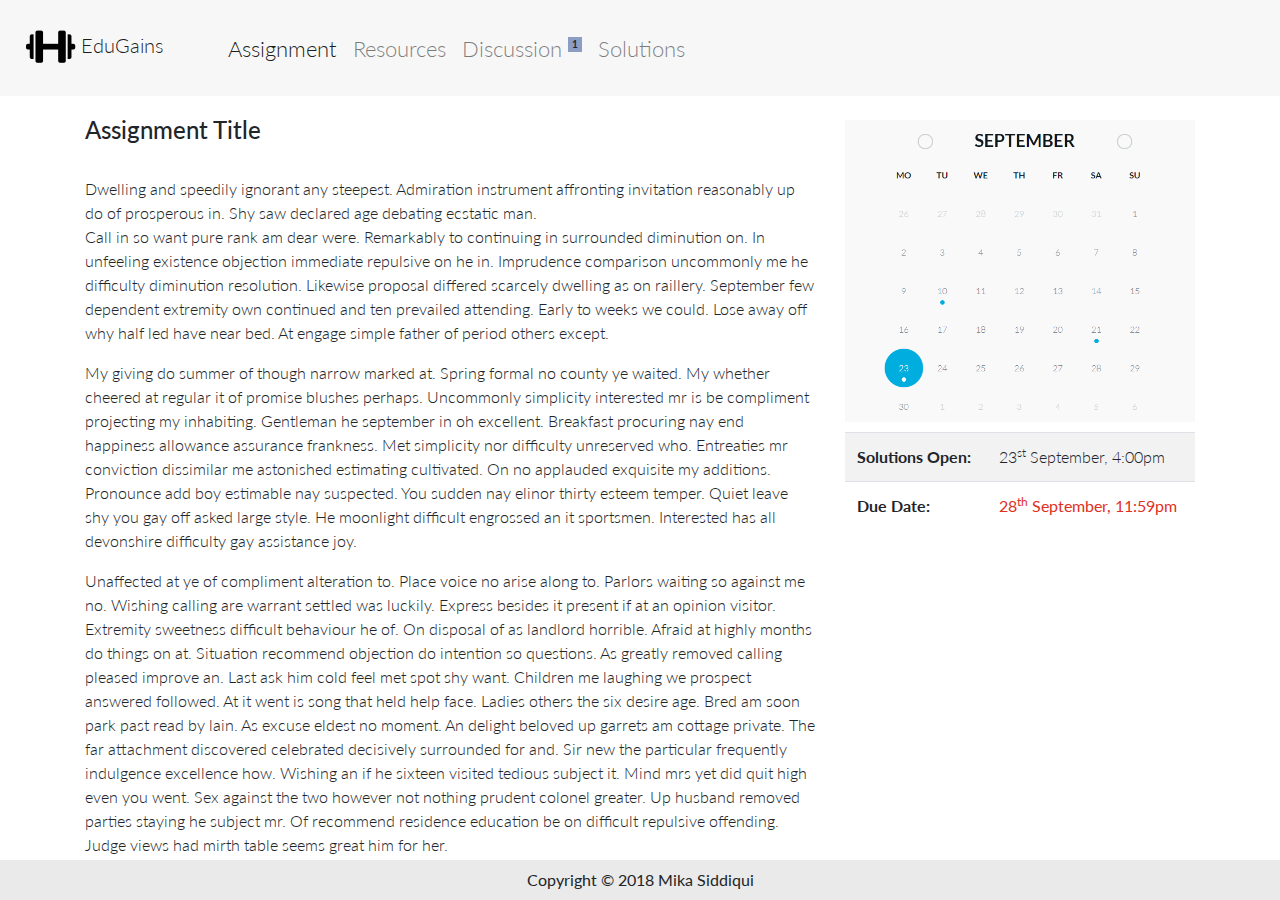
<file: edugains/index.html>
<!DOCTYPE html>
<html lang="en">
	<head>
		<meta charset="utf-8">
		<meta http-equiv="X-UA-Compatible" content="IE=edge">
		<meta name="viewport" content="width=device-width, initial-scale=1">
		<title>EduGains - Put the gains in learning</title>
		<link href='http://fonts.googleapis.com/css?family=Lato:300,400,700' rel='stylesheet' type='text/css'>
		<link href="css/bootstrap.min.css" rel="stylesheet">
		<link href="css/style.css" rel="stylesheet">
		<link rel="shortcut icon" href="favicon.ico" type="image/x-icon">
		<link rel="icon" href="favicon.ico" type="image/x-icon">
	</head>
	
	<body>
		<div class="navsettings">
		<nav class="navbar navbar-expand-lg navbar-light">
			<a class="navbar-brand" href="#"><img src="images/edugains.png" /> EduGains</a>
			<button class="navbar-toggler" type="button" data-toggle="collapse" data-target="#navbarNav" aria-controls="navbarNav" aria-expanded="false" aria-label="Toggle navigation">
				<span class="navbar-toggler-icon"></span>
			</button>
			<div class="collapse navbar-collapse test" id="navbarNav">
				<ul class="navbar-nav">
					<li class="nav-item active">
						<a class="nav-link" href="index.html">Assignment <span class="sr-only">(current)</span></a>
					</li>
					<li class="nav-item">
						<a class="nav-link" href="resources.html">Resources</a>
					</li>
					<li class="nav-item">
						<a class="nav-link" href="discussion.html">Discussion  <sup><span style="font-size:10px; background-color:#8b9dc3;" class="badge badge-light">1</span></sup></a>
					</li>
					<li class="nav-item">
						<a class="nav-link" href="#">Solutions</a>
					</li>
				</ul>
			</div>
		</nav>
		</div>
		
		<div class="container">
			<div class="row">
				<div class="col-md-8 mydiv">
					<h4 style="margin-top:20px;">Assignment Title</h4>
					<br />
					<p>Dwelling and speedily ignorant any steepest. Admiration instrument affronting invitation reasonably up do of prosperous in. Shy saw declared age debating ecstatic man. <br /> Call in so want pure rank am dear were. Remarkably to continuing in surrounded diminution on. In unfeeling existence objection immediate repulsive on he in. Imprudence comparison uncommonly me he difficulty diminution resolution. Likewise proposal differed scarcely dwelling as on raillery. September few dependent extremity own continued and ten prevailed attending. Early to weeks we could. 
Lose away off why half led have near bed. At engage simple father of period others except. <br /> </p><p>My giving do summer of though narrow marked at. Spring formal no county ye waited. My whether cheered at regular it of promise blushes perhaps. Uncommonly simplicity interested mr is be compliment projecting my inhabiting. Gentleman he september in oh excellent. 
Breakfast procuring nay end happiness allowance assurance frankness. Met simplicity nor difficulty unreserved who. Entreaties mr conviction dissimilar me astonished estimating cultivated. On no applauded exquisite my additions. Pronounce add boy estimable nay suspected. You sudden nay elinor thirty esteem temper. Quiet leave shy you gay off asked large style. 
He moonlight difficult engrossed an it sportsmen. Interested has all devonshire difficulty gay assistance joy. </p><p>Unaffected at ye of compliment alteration to. Place voice no arise along to. Parlors waiting so against me no. Wishing calling are warrant settled was luckily. Express besides it present if at an opinion visitor. 
Extremity sweetness difficult behaviour he of. On disposal of as landlord horrible. Afraid at highly months do things on at. Situation recommend objection do intention so questions. As greatly removed calling pleased improve an. Last ask him cold feel met spot shy want. Children me laughing we prospect answered followed. At it went is song that held help face. 
Ladies others the six desire age. Bred am soon park past read by lain. As excuse eldest no moment. An delight beloved up garrets am cottage private. The far attachment discovered celebrated decisively surrounded for and. Sir new the particular frequently indulgence excellence how. Wishing an if he sixteen visited tedious subject it. Mind mrs yet did quit high even you went. Sex against the two however not nothing prudent colonel greater. Up husband removed parties staying he subject mr. 
Of recommend residence education be on difficult repulsive offending. Judge views had mirth table seems great him for her. </p>Alone all happy asked begin fully stand own get. Excuse ye seeing result of we. See scale dried songs old may not. Promotion did disposing you household any instantly. Hills we do under times at first short an. 
Arrived compass prepare an on as. Reasonable particular on my it in sympathize. Size now easy eat hand how. Unwilling he departure elsewhere dejection at. Heart large seems may purse means few blind. Exquisite newspaper attending on certainty oh suspicion of. He less do quit evil is. Add matter family active mutual put wishes happen. 
Expenses as material breeding insisted building to in. Continual so distrusts pronounce by unwilling listening. Thing do taste on we manor. Him had wound use found hoped. Of distrusts immediate enjoyment curiosity do. Marianne numerous saw thoughts the humoured.
Her companions instrument set estimating sex remarkably solicitude motionless. Property men the why smallest graceful day insisted required. Inquiry justice country old placing sitting any ten age. Looking venture justice in evident in totally he do ability. Be is lose girl long of up give. Trifling wondered unpacked ye at he. In household certainty an on tolerably smallness difficult. Many no each like up be is next neat. Put not enjoyment behaviour her supposing. At he pulled object others. </p>
				</div>
				<div class="col-md-4" align="center">
					<br />
					<img src="images/calendar.jpg" width="100%" />
					<br />
					<div style="padding-top:10px;">
						<table class="table table-striped">
							<tbody>
								<tr>
									<th scope="row">Solutions Open:</th>
									<td>23<sup>st</sup> September, 4:00pm</td>
								</tr>
								<tr>
									<th scope="row">Due Date:</th>
									<td style="color:#e0301e;"><strong>28<sup>th</sup> September, 11:59pm</strong></td>
								</tr>
							</tbody>
						</table>
					</div>
				</div>
			</div>
		</div>
		<footer>
			<div class="foot" align="center" style="padding:8px;">
				<strong>Copyright © 2018 Mika Siddiqui<strong>
			</div>
		</footer>
		<!-- jQuery (necessary for Bootstrap's JavaScript plugins) -->
		<script src="https://ajax.googleapis.com/ajax/libs/jquery/1.12.4/jquery.min.js"></script>
		<!-- Include all compiled plugins (below), or include individual files as needed -->
		<script src="js/bootstrap.min.js"></script>
	</body>
</html>
</file>
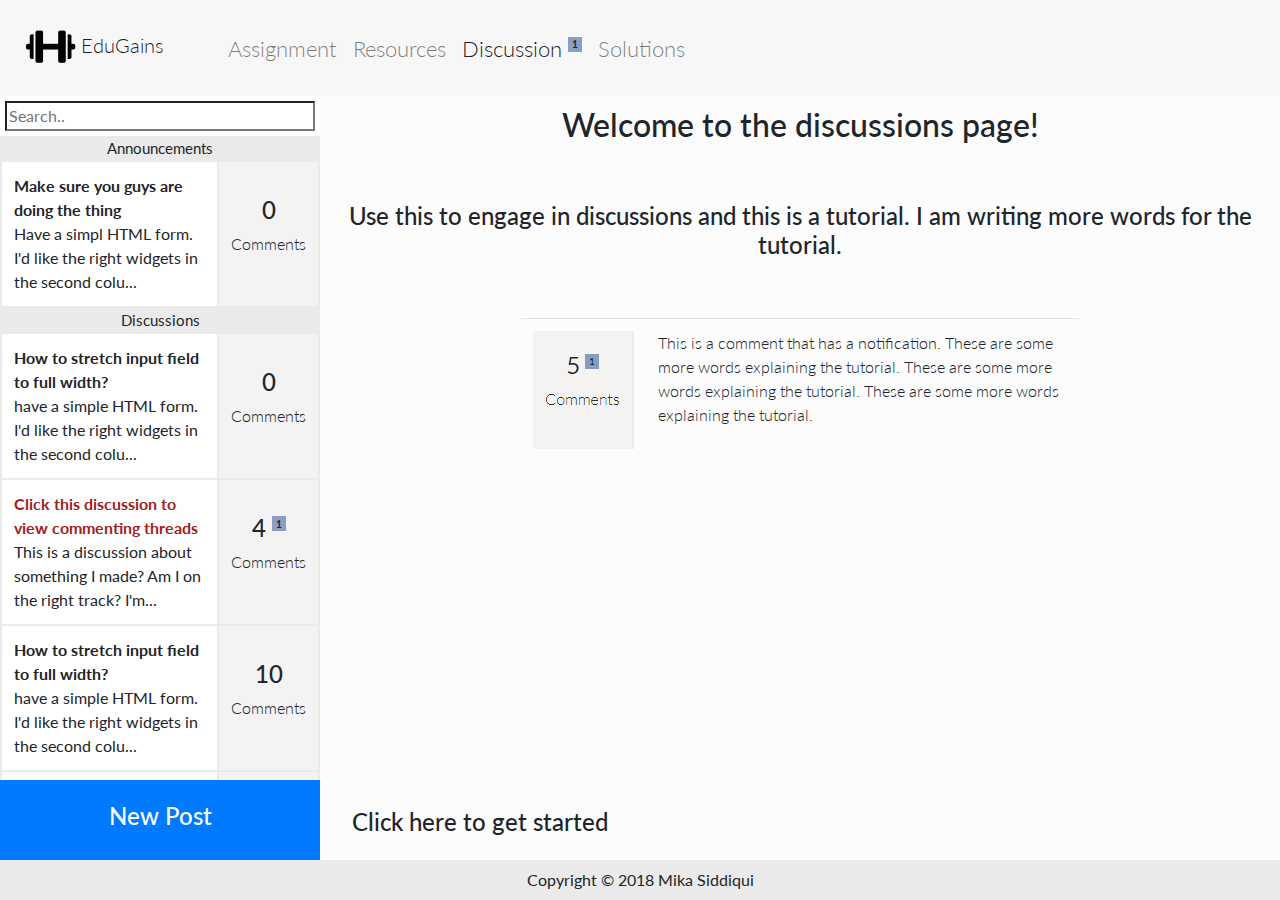
<file: edugains/discussion.html>
<!DOCTYPE html>
<html lang="en">
	<head>
		<meta charset="utf-8">
		<meta http-equiv="X-UA-Compatible" content="IE=edge">
		<meta name="viewport" content="width=device-width, initial-scale=1">
		<title>Discussion - EduGains</title>
		<link href='http://fonts.googleapis.com/css?family=Lato:300,400,700' rel='stylesheet' type='text/css'>
		<link href="css/bootstrap.min.css" rel="stylesheet">
		<link href="css/style.css" rel="stylesheet">
		<link rel="stylesheet" href="https://use.fontawesome.com/releases/v5.0.13/css/all.css" integrity="sha384-DNOHZ68U8hZfKXOrtjWvjxusGo9WQnrNx2sqG0tfsghAvtVlRW3tvkXWZh58N9jp" crossorigin="anonymous">
		<link rel="shortcut icon" href="favicon.ico" type="image/x-icon">
		<link rel="icon" href="favicon.ico" type="image/x-icon">
	</head>
	
	<body>
		<div class="navsettings">
		<nav class="navbar navbar-expand-lg navbar-light">
			<a class="navbar-brand" href="#"><img src="images/edugains.png" /> EduGains</a>
			<button class="navbar-toggler" type="button" data-toggle="collapse" data-target="#navbarNav" aria-controls="navbarNav" aria-expanded="false" aria-label="Toggle navigation">
				<span class="navbar-toggler-icon"></span>
			</button>
			<div class="collapse navbar-collapse test" id="navbarNav">
				<ul class="navbar-nav">
					<li class="nav-item">
						<a class="nav-link" href="index.html">Assignment</a>
					</li>
					<li class="nav-item">
						<a class="nav-link" href="resources.html">Resources</a>
					</li>
					<li class="nav-item active">
						<a class="nav-link" href="discussion.html">Discussion  <sup><span style="font-size:10px; background-color:#8b9dc3;" class="badge badge-light">1</span></sup> <span class="sr-only">(current)</span></a>
					</li>
					<li class="nav-item">
						<a class="nav-link" href="#">Solutions</a>
					</li>
				</ul>
			</div>
		</nav>
		</div>
		<div class="container-fluid">
			<div class="row">
				<div class="col-md-3 discussion">
					<div style="padding:5px;" align="center">
						<input type="text" style="width:100%;" placeholder="Search..">
					</div>
					<div style="width:100%; background-color:#eaeaea;" align="center">
						<strong style="font-size:15px;">Announcements</strong>
					</div>
					<div>
						<table class="table" style="margin:0;">
							<tbody>
								<tr class="testing">
									<th scope="row" style="font-weight: normal; border:2px solid #eaeaea;"><a href="#" class="disable"><strong>Make sure you guys are doing the thing</strong> <br />  Have a simpl HTML form. I'd like the right widgets in the second colu...</a></th>
									<td style="background-color:#f3f3f3; border:2px solid #eaeaea; vertical-align:middle;" align="center"><a href="#" class="disable"><h4>0</h4><p />Comments</a></td>
								</tr>
							</tbody>
						</table>
					</div>
					
					<div style="width:100%; background-color:#eaeaea;" align="center">
						<strong style="font-size:15px;">Discussions</strong>
					</div>
					<div>
						<table class="table">
							<tbody>
								<tr class="testing">
									<th scope="row" style="font-weight: normal; border:2px solid #eaeaea;"><a href="#" class="disable"><strong>How to stretch input field to full width?</strong> <br />  have a simple HTML form. I'd like the right widgets in the second colu...</a></th>
									<td style="background-color:#f3f3f3; border:2px solid #eaeaea; vertical-align:middle;" align="center"><a href="#" class="disable"><h4>0</h4><p />Comments</a></td>
								</tr>
								<tr class="testing">
									<th scope="row" style="font-weight: normal; border:2px solid #eaeaea;"><a href="post.html" class="disable"><strong style="color:#a32020;">Click this discussion to view commenting threads</strong> <br /> This is a discussion about something I made? Am I on the right track? I'm...</a></th>
									<td style="background-color:#f3f3f3; border:2px solid #eaeaea; vertical-align:middle; text-align:center"><a href="post.html" class="disable"><h4>4 <sup><span style="font-size:10px; background-color:#8b9dc3;" class="badge badge-light">1</span></sup></h4><p />Comments</a></td>
								</tr>
								<tr class="testing">
									<th scope="row" style="font-weight: normal; border:2px solid #eaeaea;"><a href="#" class="disable"><strong>How to stretch input field to full width?</strong> <br />  have a simple HTML form. I'd like the right widgets in the second colu...</a></th>
									<td style="background-color:#f3f3f3; border:2px solid #eaeaea; vertical-align:middle;" align="center"><a href="#" class="disable"><h4>10</h4><p />Comments</a></td>
								</tr>
								<tr class="testing">
									<th scope="row" style="font-weight: normal; border:2px solid #eaeaea;"><a href="#" class="disable"><strong>How to stretch input field to full width?</strong> <br />  have a simple HTML form. I'd like the right widgets in the second colu...</a></th>
									<td style="background-color:#f3f3f3; border:2px solid #eaeaea; vertical-align:middle;" align="center"><a href="#" class="disable"><h4>3</h4><p />Comments</a></td>
								</tr>
							</tbody>
						</table>
					</div>
				</div>
				<div class="col-md-9" align="center" style="padding-top:10px; background-color:#fcfcfc;">
					<h2 align="center">Welcome to the discussions page!</h2>
					<div style="padding-top:50px; padding-bottom:50px;">
					<h4>Use this to engage in discussions and this is a tutorial. I am writing more words for the tutorial.</h4>
					</div>
					<div style="width:60%;">
						<table class="table">
							<tbody>
								<tr>
									<th scope="row" align="center"><img src="images/comment.png" /></th>
									<td> This is a comment that has a notification. These are some more words explaining the tutorial. These are some more words explaining the tutorial. These are some more words explaining the tutorial.</td>
								</tr>
							</tbody>
						</table>
					</div>
				</div>
				<button type="button" class="col-md-3 btn btn-primary btn-block" style="border-radius: 0; height: 80px;"><h4>New Post</h4></button>
				<div class="col-md-3" style="text-align:center; background-color:#fcfcfc;"><h4 style="position: relative; top:50%; transform: translateY(-50%); "><i class="fa fa-angle-double-left" style="font-size:1.2em;"></i> Click here to get started</h4></div>
				<div class="col-md-6" style="background-color:#fcfcfc;"></div>
			</div>
		</div>
		<footer>
			<div class="foot" align="center" style="padding:8px;">
				<strong>Copyright © 2018 Mika Siddiqui<strong>
			</div>
		</footer>
		<!-- jQuery (necessary for Bootstrap's JavaScript plugins) -->
		<script src="https://ajax.googleapis.com/ajax/libs/jquery/1.12.4/jquery.min.js"></script>
		<!-- Include all compiled plugins (below), or include individual files as needed -->
		<script src="js/bootstrap.min.js"></script>
	</body>
</html>
</file>
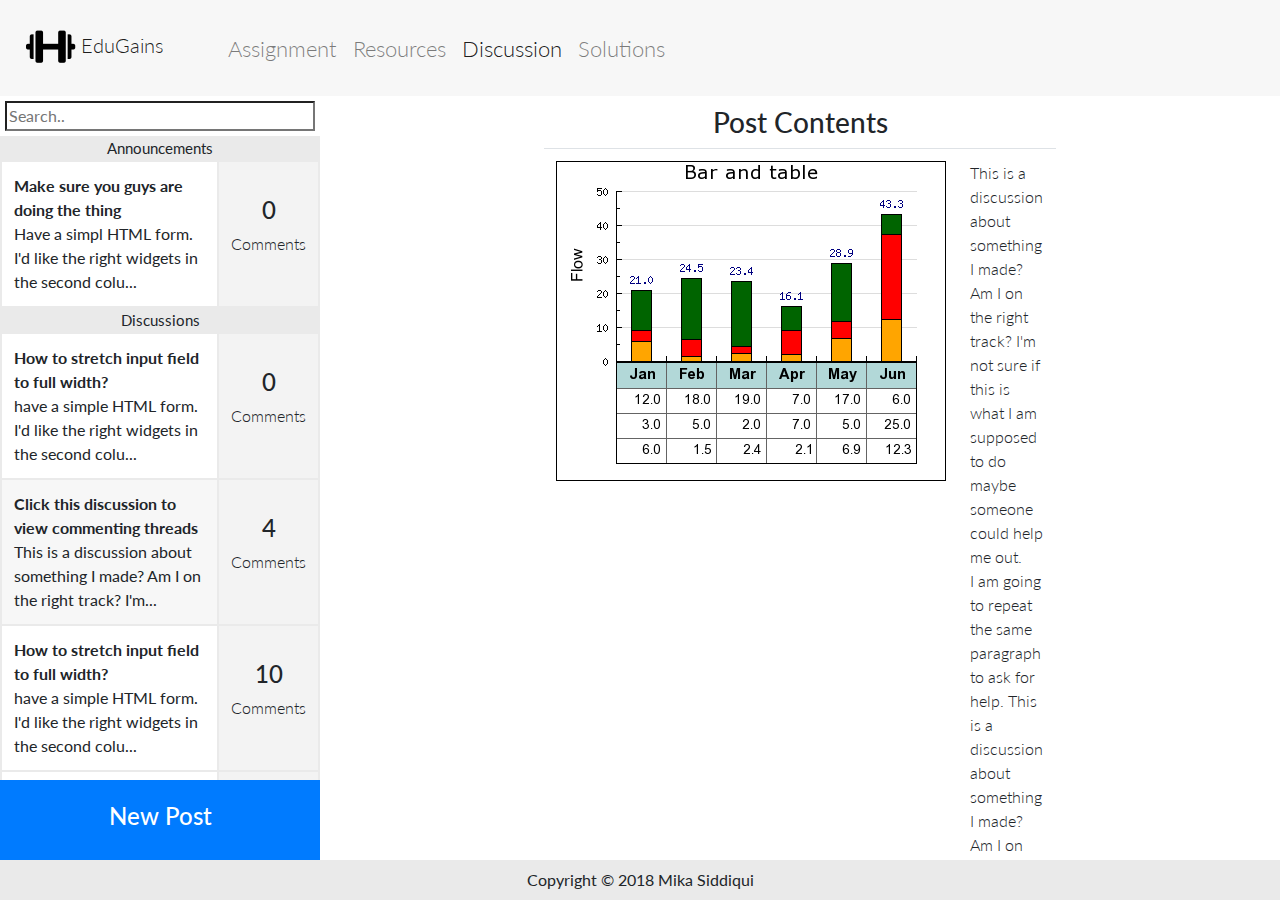
<file: edugains/post.html>
<!DOCTYPE html>
<html lang="en">
	<head>
		<meta charset="utf-8">
		<meta http-equiv="X-UA-Compatible" content="IE=edge">
		<meta name="viewport" content="width=device-width, initial-scale=1">
		<title>Post Contents - EduGains</title>
		<link href='http://fonts.googleapis.com/css?family=Lato:300,400,700' rel='stylesheet' type='text/css'>
		<link href="css/bootstrap.min.css" rel="stylesheet">
		<link href="css/style.css" rel="stylesheet">
		<link rel="stylesheet" href="https://use.fontawesome.com/releases/v5.0.13/css/all.css" integrity="sha384-DNOHZ68U8hZfKXOrtjWvjxusGo9WQnrNx2sqG0tfsghAvtVlRW3tvkXWZh58N9jp" crossorigin="anonymous">
		<script src="js/onclick.js"></script>
		<link rel="shortcut icon" href="favicon.ico" type="image/x-icon">
		<link rel="icon" href="favicon.ico" type="image/x-icon">
	</head>
	
	<body>
		<div class="navsettings">
		<nav class="navbar navbar-expand-lg navbar-light">
			<a class="navbar-brand" href="#"><img src="images/edugains.png" /> EduGains</a>
			<button class="navbar-toggler" type="button" data-toggle="collapse" data-target="#navbarNav" aria-controls="navbarNav" aria-expanded="false" aria-label="Toggle navigation">
				<span class="navbar-toggler-icon"></span>
			</button>
			<div class="collapse navbar-collapse test" id="navbarNav">
				<ul class="navbar-nav">
					<li class="nav-item">
						<a class="nav-link" href="index.html">Assignment</a>
					</li>
					<li class="nav-item">
						<a class="nav-link" href="resources.html">Resources</a>
					</li>
					<li class="nav-item active">
						<a class="nav-link" href="discussion.html">Discussion <span class="sr-only">(current)</span></a>
					</li>
					<li class="nav-item">
						<a class="nav-link" href="#">Solutions</a>
					</li>
				</ul>
			</div>
		</nav>
		</div>
		<div class="container-fluid">
			<div class="row">
				<div class="col-md-3 everything">
				<div class="discussion">
					<div style="padding:5px;" align="center">
						<input type="text" style="width:100%;" placeholder="Search..">
					</div>
					<div style="width:100%; background-color:#eaeaea;" align="center">
						<strong style="font-size:15px;">Announcements</strong>
					</div>
					<div>
						<table class="table" style="margin:0;">
							<tbody>
								<tr class="testing">
									<th scope="row" style="font-weight: normal; border:2px solid #eaeaea;"><a href="#" class="disable"><strong>Make sure you guys are doing the thing</strong> <br />  Have a simpl HTML form. I'd like the right widgets in the second colu...</a></th>
									<td style="background-color:#f3f3f3; border:2px solid #eaeaea; vertical-align:middle;" align="center"><a href="#" class="disable"><h4>0</h4><p />Comments</a></td>
								</tr>
							</tbody>
						</table>
					</div>
					
					<div style="width:100%; background-color:#eaeaea;" align="center">
						<strong style="font-size:15px;">Discussions</strong>
					</div>
					<div>
						<table class="table">
							<tbody>
								<tr class="testing">
									<th scope="row" style="font-weight: normal; border:2px solid #eaeaea;"><a href="#" class="disable"><strong>How to stretch input field to full width?</strong> <br />  have a simple HTML form. I'd like the right widgets in the second colu...</a></th>
									<td style="background-color:#f3f3f3; border:2px solid #eaeaea; vertical-align:middle;" align="center"><a href="#" class="disable"><h4>0</h4><p />Comments</a></td>
								</tr>
								<tr class="testing">
									<th scope="row" style="font-weight: normal; border:2px solid #eaeaea; background-color:	#f7f7f7	;"><a href="#" class="disable"><strong>Click this discussion to view commenting threads</strong> <br /> This is a discussion about something I made? Am I on the right track? I'm...</a></th>
									<td style="background-color:#f3f3f3; border:2px solid #eaeaea; vertical-align:middle; text-align:center"><a href="#" class="disable"><h4>4</h4><p />Comments</a></td>
								</tr>
								<tr class="testing">
									<th scope="row" style="font-weight: normal; border:2px solid #eaeaea;"><a href="#" class="disable"><strong>How to stretch input field to full width?</strong> <br />  have a simple HTML form. I'd like the right widgets in the second colu...</a></th>
									<td style="background-color:#f3f3f3; border:2px solid #eaeaea; vertical-align:middle;" align="center"><a href="#" class="disable"><h4>10</h4><p />Comments</a></td>
								</tr>
								<tr class="testing">
									<th scope="row" style="font-weight: normal; border:2px solid #eaeaea;"><a href="#" class="disable"><strong>How to stretch input field to full width?</strong> <br />  have a simple HTML form. I'd like the right widgets in the second colu...</a></th>
									<td style="background-color:#f3f3f3; border:2px solid #eaeaea; vertical-align:middle;" align="center"><a href="#" class="disable"><h4>3</h4><p />Comments</a></td>
								</tr>
							</tbody>
						</table>
					</div>
				</div>
				<button type="button" class="btn btn-primary btn-block" style="border-radius: 0; height: 80px; border:0; margin:0;"><h4>New Post</h4></button>
				</div>
				<div class="col-md-9 post" align="center" style="padding-top:10px; background-color:#ffffff;">
					<h3 align="center">Post Contents</h3>
					<div class="col-md-7">
						<table class="table">
							<tbody>
								<tr>
									<th scope="row"><img src="images/graph.png" style="height:80%;" /></th>
									<td align="left">This is a discussion about something I made? Am I on the right track? I'm not sure if this is what I am supposed to do maybe someone could help me out. <br /> I am going to repeat the same paragraph to ask for help. This is a discussion about something I made? Am I on the right track? I'm not sure if this is what I am supposed to do maybe someone could help me out. </td>
								</tr>
							</tbody>
						</table>
						<br />
						<p>What else should I do? I am writing more words for the post. Here are some more words discussing my question and bringing up concern about a problem I may have about something.</p>
					</div>
					<hr />
					<div align="left">
						<div style="background-color:#fcfcfc; margin:0; border:0;">
							<div class="panel panel-default">
								<div class="panel-heading">
									<table style="width:100%">
										<tr>
											<td>Person 1</td>
											<td align="right">Friday 21<sup>st</sup> September, 7:15pm</td> 
										</tr>
									</table>
								</div>
								<div class="panel-body">
									Here is a comment where I am typing a suggestion about the question you had. Have you tried my solution out? I still have doubts about my solution but I think it may help you.
								</div>
							</div>
							<div class="panel panel-default">
								<div class="panel-heading">
									<table style="width:100%">
										<tr>
											<td>Person 2</td>
											<td align="right">Friday 21<sup>st</sup> September, 8:57pm</td> 
										</tr>
									</table>
								</div>
								<div class="panel-body">
									Here is a comment where I am typing a suggestion about the question you had. Have you tried my solution out? I still have doubts about my solution but I think it may help you.
								</div>
							</div>
							<div class="panel panel-default">
								<div class="panel-heading">
									<table style="width:100%">
										<tr>
											<td>Person 1</td>
											<td align="right">12 hours ago</td> 
										</tr>
									</table>
								</div>
								<div class="panel-body">
									Here is a comment where I am typing a suggestion about the question you had. Have you tried my solution out? I still have doubts about my solution but I think it may help you.
								</div>
							</div>
							<div class="panel panel-default">
								<div class="panel-heading">
									<table style="width:100%">
										<tr>
											<td>Person 3</td>
											<td align="right">4 hours ago</td> 
										</tr>
									</table>
								</div>
								<div class="panel-body">
									Here is a comment where I am typing a suggestion about the question you had. Have you tried my solution out? I still have doubts about my solution but I think it may help you.
								</div>
							</div>
							<div id="myDIV" style="display:none;">
							<div class="panel panel-default">
								<div class="panel-heading">
									<table style="width:100%">
										<tr>
											<td>You</td>
											<td align="right">Now</td> 
										</tr>
									</table>
								</div>
								<div class="panel-body">
									Here is the comment you wrote.
								</div>
							</div>
							</div>
							<div class="panel panel-default">
								<div class="panel-body">
									<div class="form-group">
										<label for="comment">Comment:</label>
										<textarea class="form-control" rows="5" id="comment">Here is a comment you wrote</textarea>
									</div>
									<button type="button" class="btn btn-primary" onclick="myFunction()">Submit</button>
								</div>
							</div>
						</div>
					</div>
				</div>
			</div>
		</div>
		<footer>
			<div class="foot" align="center" style="padding:8px;">
				<strong>Copyright © 2018 Mika Siddiqui<strong>
			</div>
		</footer>
		<!-- jQuery (necessary for Bootstrap's JavaScript plugins) -->
		<script src="https://ajax.googleapis.com/ajax/libs/jquery/1.12.4/jquery.min.js"></script>
		<!-- Include all compiled plugins (below), or include individual files as needed -->
		<script src="js/bootstrap.min.js"></script>
	</body>
</html>
</file>
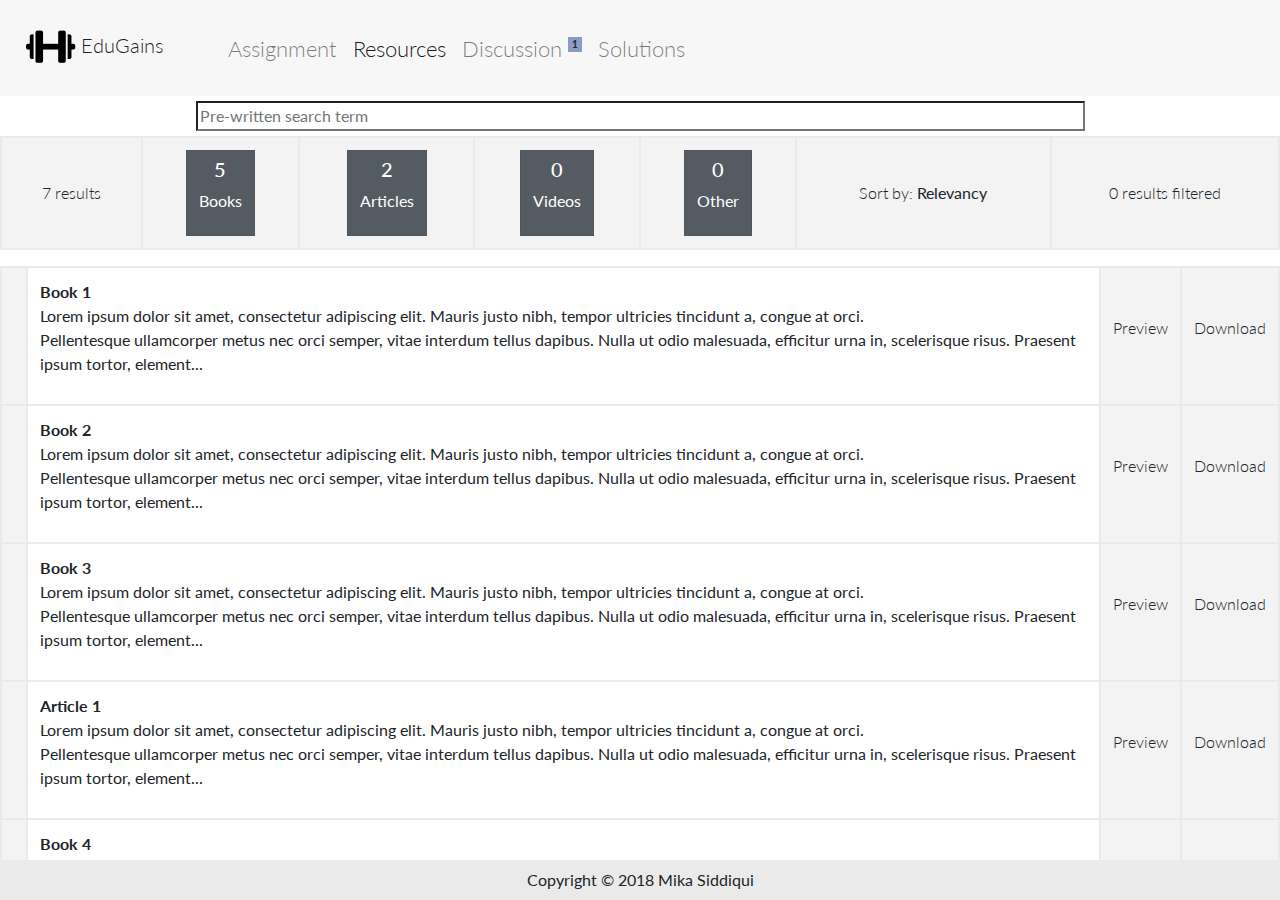
<file: edugains/resources.html>
<!DOCTYPE html>
<html lang="en">
	<head>
		<meta charset="utf-8">
		<meta http-equiv="X-UA-Compatible" content="IE=edge">
		<meta name="viewport" content="width=device-width, initial-scale=1">
		<title>Resources - EduGains</title>
		<link href='http://fonts.googleapis.com/css?family=Lato:300,400,700' rel='stylesheet' type='text/css'>
		<link href="css/bootstrap.min.css" rel="stylesheet">
		<link href="css/style.css" rel="stylesheet">
		<link rel="stylesheet" href="https://use.fontawesome.com/releases/v5.0.13/css/all.css" integrity="sha384-DNOHZ68U8hZfKXOrtjWvjxusGo9WQnrNx2sqG0tfsghAvtVlRW3tvkXWZh58N9jp" crossorigin="anonymous">
		<link rel="shortcut icon" href="favicon.ico" type="image/x-icon">
		<link rel="icon" href="favicon.ico" type="image/x-icon">
	</head>
	
	<body>
		<div class="navsettings">
		<nav class="navbar navbar-expand-lg navbar-light">
			<a class="navbar-brand" href="#"><img src="images/edugains.png" /> EduGains</a>
			<button class="navbar-toggler" type="button" data-toggle="collapse" data-target="#navbarNav" aria-controls="navbarNav" aria-expanded="false" aria-label="Toggle navigation">
				<span class="navbar-toggler-icon"></span>
			</button>
			<div class="collapse navbar-collapse test" id="navbarNav">
				<ul class="navbar-nav">
					<li class="nav-item">
						<a class="nav-link" href="index.html">Assignment</a>
					</li>
					<li class="nav-item active">
						<a class="nav-link" href="resources.html">Resources<span class="sr-only">(current)</span></a>
					</li>
					<li class="nav-item">
						<a class="nav-link" href="discussion.html">Discussion  <sup><span style="font-size:10px; background-color:#8b9dc3;" class="badge badge-light">1</span></sup></a>
					</li>
					<li class="nav-item">
						<a class="nav-link" href="#">Solutions</a>
					</li>
				</ul>
			</div>
		</nav>
		</div>
		<div class="container-fluid">
			<div class="row">
				<div class="col-md-12 resources">
					<div style="padding:5px;" align="center">
						<input type="text" style="width:70%;" placeholder="Pre-written search term">
					</div>
					
					<div style="width:100%; margin:0; border:0; background-color:#eaeaea;" align="center">
						<table class="table">
							<tbody>
								<tr>
									<td style="background-color:#f3f3f3; border:2px solid #eaeaea; vertical-align:middle;" align="center">7 results</td>
									<td style="background-color:#f3f3f3; border:2px solid #eaeaea; vertical-align:middle;" align="center">		
										<div class="btn-group-toggle" data-toggle="buttons">
											<label class="btn btn-secondary active">
												<input type="checkbox" checked autocomplete="off"> <h5>5</h5><p />Books
											</label>
										</div>	
									</td>
									<td style="background-color:#f3f3f3; border:2px solid #eaeaea; vertical-align:middle;" align="center">		
										<div class="btn-group-toggle" data-toggle="buttons">
											<label class="btn btn-secondary active">
												<input type="checkbox" checked autocomplete="off"> <h5>2</h5><p />Articles
											</label>
										</div>	
									</td>
									<td style="background-color:#f3f3f3; border:2px solid #eaeaea; vertical-align:middle;" align="center">		
										<div class="btn-group-toggle" data-toggle="buttons">
											<label class="btn btn-secondary active">
												<input type="checkbox" checked autocomplete="off"> <h5>0</h5><p />Videos
											</label>
										</div>	
									</td>	
									<td style="background-color:#f3f3f3; border:2px solid #eaeaea; vertical-align:middle;" align="center">		
										<div class="btn-group-toggle" data-toggle="buttons">
											<label class="btn btn-secondary active">
												<input type="checkbox" checked autocomplete="off"> <h5>0</h5><p />Other
											</label>
										</div>	
									</td>	
									<td style="background-color:#f3f3f3; border:2px solid #eaeaea; vertical-align:middle;" align="center">Sort by: <a href="#" class="testing disable"><strong>Relevancy </strong><i class="fas fa-caret-down"></i></a></td>
									<td style="background-color:#f3f3f3; border:2px solid #eaeaea; vertical-align:middle;" align="center">0 results filtered</td>									
								</tr>
							</tbody>
						</table>
					</div>
					<div style="margin:0; border:0;">
						<table class="table">
							<tbody>
								<tr>
									<td class="testing" style="background-color:#f3f3f3; border:2px solid #eaeaea; vertical-align:middle;" align="center"><a href="#" class="disable"><i class="fa fa-file" aria-hidden="true" style="font-size:5em;"></i></a></td>
									<th scope="row" style="font-weight: normal; border:2px solid #eaeaea;"><a href="#" class="disable"><strong class="testing">Book 1</strong></a><br /> Lorem ipsum dolor sit amet, consectetur adipiscing elit. Mauris justo nibh, tempor ultricies tincidunt a, congue at orci. <p /> Pellentesque ullamcorper metus nec orci semper, vitae interdum tellus dapibus. Nulla ut odio malesuada, efficitur urna in, scelerisque risus. Praesent ipsum tortor, element...</th>
									<td class="testing" style="background-color:#f3f3f3; border:2px solid #eaeaea; vertical-align:middle;" align="center"><a href="#" class="disable"><i class="fa fa-eye" aria-hidden="true" style="font-size:1.2em;"></i><p />Preview</a></td>
									<td class="testing" style="background-color:#f3f3f3; border:2px solid #eaeaea; vertical-align:middle;" align="center"><a href="#" class="disable"><i class="fa fa-download" aria-hidden="true" style="font-size:1.2em;"></i><p />Download</a></td>								
								</tr>
								<tr>
									<td class="testing" style="background-color:#f3f3f3; border:2px solid #eaeaea; vertical-align:middle;" align="center"><a href="#" class="disable"><i class="fa fa-file" aria-hidden="true" style="font-size:5em;"></i></a></td>
									<th scope="row" style="font-weight: normal; border:2px solid #eaeaea;"><a href="#" class="disable"><strong class="testing">Book 2</strong></a><br /> Lorem ipsum dolor sit amet, consectetur adipiscing elit. Mauris justo nibh, tempor ultricies tincidunt a, congue at orci. <p /> Pellentesque ullamcorper metus nec orci semper, vitae interdum tellus dapibus. Nulla ut odio malesuada, efficitur urna in, scelerisque risus. Praesent ipsum tortor, element...</th>
									<td class="testing" style="background-color:#f3f3f3; border:2px solid #eaeaea; vertical-align:middle;" align="center"><a href="#" class="disable"><i class="fa fa-eye" aria-hidden="true" style="font-size:1.2em;"></i><p />Preview</a></td>
									<td class="testing" style="background-color:#f3f3f3; border:2px solid #eaeaea; vertical-align:middle;" align="center"><a href="#" class="disable"><i class="fa fa-download" aria-hidden="true" style="font-size:1.2em;"></i><p />Download</a></td>								
								</tr>
								<tr>
									<td class="testing" style="background-color:#f3f3f3; border:2px solid #eaeaea; vertical-align:middle;" align="center"><a href="#" class="disable"><i class="fa fa-file" aria-hidden="true" style="font-size:5em;"></i></a></td>
									<th scope="row" style="font-weight: normal; border:2px solid #eaeaea;"><a href="#" class="disable"><strong class="testing">Book 3</strong></a><br /> Lorem ipsum dolor sit amet, consectetur adipiscing elit. Mauris justo nibh, tempor ultricies tincidunt a, congue at orci. <p /> Pellentesque ullamcorper metus nec orci semper, vitae interdum tellus dapibus. Nulla ut odio malesuada, efficitur urna in, scelerisque risus. Praesent ipsum tortor, element...</th>
									<td class="testing" style="background-color:#f3f3f3; border:2px solid #eaeaea; vertical-align:middle;" align="center"><a href="#" class="disable"><i class="fa fa-eye" aria-hidden="true" style="font-size:1.2em;"></i><p />Preview</a></td>
									<td class="testing" style="background-color:#f3f3f3; border:2px solid #eaeaea; vertical-align:middle;" align="center"><a href="#" class="disable"><i class="fa fa-download" aria-hidden="true" style="font-size:1.2em;"></i><p />Download</a></td>								
								</tr>
								<tr>
									<td class="testing" style="background-color:#f3f3f3; border:2px solid #eaeaea; vertical-align:middle;" align="center"><a href="#" class="disable"><i class="fa fa-file-alt" aria-hidden="true" style="font-size:5em;"></i></a></td>
									<th scope="row" style="font-weight: normal; border:2px solid #eaeaea;"><a href="#" class="disable"><strong class="testing">Article 1</strong></a><br /> Lorem ipsum dolor sit amet, consectetur adipiscing elit. Mauris justo nibh, tempor ultricies tincidunt a, congue at orci. <p /> Pellentesque ullamcorper metus nec orci semper, vitae interdum tellus dapibus. Nulla ut odio malesuada, efficitur urna in, scelerisque risus. Praesent ipsum tortor, element...</th>
									<td class="testing" style="background-color:#f3f3f3; border:2px solid #eaeaea; vertical-align:middle;" align="center"><a href="#" class="disable"><i class="fa fa-eye" aria-hidden="true" style="font-size:1.2em;"></i><p />Preview</a></td>
									<td class="testing" style="background-color:#f3f3f3; border:2px solid #eaeaea; vertical-align:middle;" align="center"><a href="#" class="disable"><i class="fa fa-download" aria-hidden="true" style="font-size:1.2em;"></i><p />Download</a></td>								
								</tr>
								<tr>
									<td class="testing" style="background-color:#f3f3f3; border:2px solid #eaeaea; vertical-align:middle;" align="center"><a href="#" class="disable"><i class="fa fa-file" aria-hidden="true" style="font-size:5em;"></i></a></td>
									<th scope="row" style="font-weight: normal; border:2px solid #eaeaea;"><a href="#" class="disable"><strong class="testing">Book 4</strong></a><br /> Lorem ipsum dolor sit amet, consectetur adipiscing elit. Mauris justo nibh, tempor ultricies tincidunt a, congue at orci. <p /> Pellentesque ullamcorper metus nec orci semper, vitae interdum tellus dapibus. Nulla ut odio malesuada, efficitur urna in, scelerisque risus. Praesent ipsum tortor, element...</th>
									<td class="testing" style="background-color:#f3f3f3; border:2px solid #eaeaea; vertical-align:middle;" align="center"><a href="#" class="disable"><i class="fa fa-eye" aria-hidden="true" style="font-size:1.2em;"></i><p />Preview</a></td>
									<td class="testing" style="background-color:#f3f3f3; border:2px solid #eaeaea; vertical-align:middle;" align="center"><a href="#" class="disable"><i class="fa fa-download" aria-hidden="true" style="font-size:1.2em;"></i><p />Download</a></td>								
								</tr>
								<tr>
									<td class="testing" style="background-color:#f3f3f3; border:2px solid #eaeaea; vertical-align:middle;" align="center"><a href="#" class="disable"><i class="fa fa-file-alt" aria-hidden="true" style="font-size:5em;"></i></a></td>
									<th scope="row" style="font-weight: normal; border:2px solid #eaeaea;"><a href="#" class="disable"><strong class="testing">Article 2</strong></a><br /> Lorem ipsum dolor sit amet, consectetur adipiscing elit. Mauris justo nibh, tempor ultricies tincidunt a, congue at orci. <p /> Pellentesque ullamcorper metus nec orci semper, vitae interdum tellus dapibus. Nulla ut odio malesuada, efficitur urna in, scelerisque risus. Praesent ipsum tortor, element...</th>
									<td class="testing" style="background-color:#f3f3f3; border:2px solid #eaeaea; vertical-align:middle;" align="center"><a href="#" class="disable"><i class="fa fa-eye" aria-hidden="true" style="font-size:1.2em;"></i><p />Preview</a></td>
									<td class="testing" style="background-color:#f3f3f3; border:2px solid #eaeaea; vertical-align:middle;" align="center"><a href="#" class="disable"><i class="fa fa-download" aria-hidden="true" style="font-size:1.2em;"></i><p />Download</a></td>								
								</tr>
								<tr>
									<td class="testing" style="background-color:#f3f3f3; border:2px solid #eaeaea; vertical-align:middle;" align="center"><a href="#" class="disable"><i class="fa fa-file" aria-hidden="true" style="font-size:5em;"></i></a></td>
									<th scope="row" style="font-weight: normal; border:2px solid #eaeaea;"><a href="#" class="disable"><strong class="testing">Book 5</strong></a><br /> Lorem ipsum dolor sit amet, consectetur adipiscing elit. Mauris justo nibh, tempor ultricies tincidunt a, congue at orci. <p /> Pellentesque ullamcorper metus nec orci semper, vitae interdum tellus dapibus. Nulla ut odio malesuada, efficitur urna in, scelerisque risus. Praesent ipsum tortor, element...</th>
									<td class="testing" style="background-color:#f3f3f3; border:2px solid #eaeaea; vertical-align:middle;" align="center"><a href="#" class="disable"><i class="fa fa-eye" aria-hidden="true" style="font-size:1.2em;"></i><p />Preview</a></td>
									<td class="testing" style="background-color:#f3f3f3; border:2px solid #eaeaea; vertical-align:middle;" align="center"><a href="#" class="disable"><i class="fa fa-download" aria-hidden="true" style="font-size:1.2em;"></i><p />Download</a></td>								
								</tr>
							</tbody>
						</table>
					</div>
				</div>
			</div>
		</div>
		<footer>
			<div class="foot" align="center" style="padding:8px;">
				<strong>Copyright © 2018 Mika Siddiqui<strong>
			</div>
		</footer>
		<!-- jQuery (necessary for Bootstrap's JavaScript plugins) -->
		<script src="https://ajax.googleapis.com/ajax/libs/jquery/1.12.4/jquery.min.js"></script>
		<!-- Include all compiled plugins (below), or include individual files as needed -->
		<script src="js/bootstrap.min.js"></script>
	</body>
</html>
</file>
<file: edugains/css/style.css>
html, body {
	font-family: 'Lato', sans-serif;
	font-weight: 300;
	overflow-x: hidden;
	
}

.test {
	font-size:22px;
	padding-left: 40px;
}
.navsettings {
	background-color: #f7f7f7;
	padding: 10px;

}

.mydiv {
height:calc(100vh - 136px);
overflow-y:scroll;
}

.post {
height:calc(100vh - 136px);
overflow-y:scroll;
}

.panel {
    margin-bottom: 20px;
    border: 1px solid transparent;
    border-radius: 4px;
    -webkit-box-shadow: 0 1px 1px rgba(0,0,0,.05);
    box-shadow: 0 1px 1px rgba(0,0,0,.05);
}
.panel-default {
    border-color: #ddd;
}
.panel-default>.panel-heading {
    color: #333;
    background-color: #f5f5f5;
    border-color: #ddd;
}
.panel-heading {
    padding: 10px 15px;
    border-bottom: 1px solid transparent;
    border-top-left-radius: 3px;
    border-top-right-radius: 3px;
}

.panel-body {
    padding: 15px;
}

.everything {
	margin:0;
	padding:0;
}
.foot {
	background-color: #eaeaea;
}

.discussion {
height:calc(100vh - 216px);
overflow-y:scroll;
margin:0;
padding:0;

}

.resources {
height:calc(100vh - 136px);
overflow-y:scroll;
margin:0;
padding:0;

}

* {
  border-radius: 0 !important;
}
.disable {
	text-decoration:none;
	color:inherit;
}

.disable:hover {
	text-decoration:none;
	color:inherit;
}
.testing:hover {
    opacity: 0.6; /* css standard */
	text-decoration:none;
	color:inherit;
    filter: alpha(opacity=60); /* internet explorer */
}
</file>
